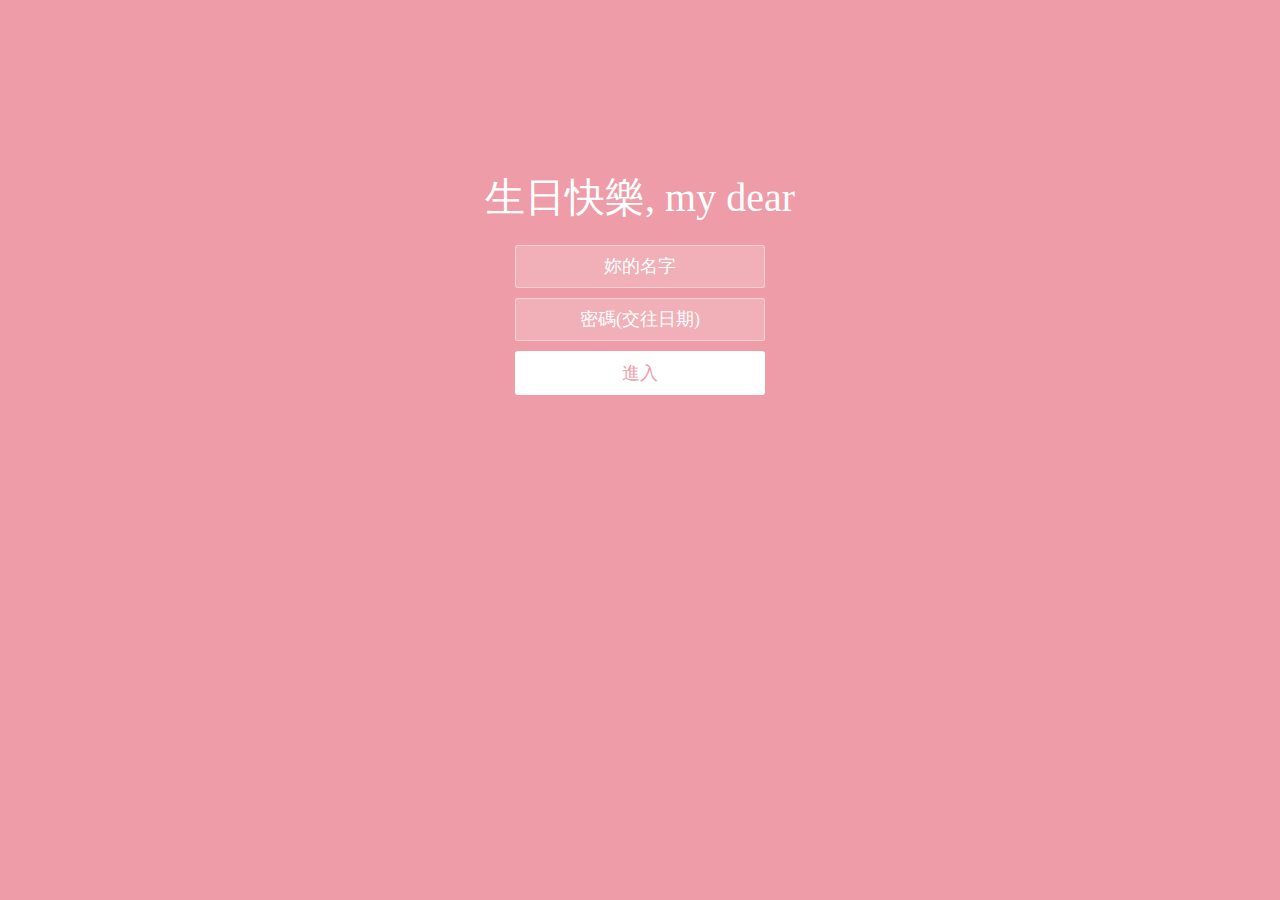
<file: index.html>
<!doctype html>
<html lang="zh">
<head>
<meta charset="UTF-8">
<meta http-equiv="X-UA-Compatible" content="IE=edge,chrome=1"> 
<meta name="viewport" content="width=device-width, initial-scale=1.0">
<title>Happy Birthday</title>
<link rel="stylesheet" type="text/css" href="css/styles.css">
</head>
<body>
<div class="htmleaf-container">
	<div class="wrapper">
		<div class="container">
			<h1>生日快樂, my dear</h1>
			
			<form class="form">
				<input id="userName" name="userName" type="text" placeholder="妳的名字">
				<input id="pwd" name="pwd" type="password" placeholder="密碼(交往日期)">
				<button type="submit" id="login-button">進入</button>
			</form>
		</div>
		
		<ul class="bg-bubbles">
			<li></li>
			<li></li>
			<li></li>
			<li></li>
			<li></li>
			<li></li>
			<li></li>
			<li></li>
			<li></li>
			<li></li>
		</ul>
	</div>
</div>

<script src="js/jquery-2.1.1.min.js" type="text/javascript"></script>
<script src="js/jquery-1.8.4.min.js" type="text/javascript"></script>

</body>
</html>
</file>
<file: css/styles.css>
* {
  box-sizing: border-box;
  margin: 0;
  padding: 0;
  font-weight: 300;
}
body {
  font-family:"Microsoft YaHei";
  color: white;
  font-weight: 300;
}
body ::-webkit-input-placeholder {
  /* WebKit browsers */
  font-family:"Microsoft YaHei";
  color: white;
  font-weight: 300;
}
body :-moz-placeholder {
  /* Mozilla Firefox 4 to 18 */
  font-family:"Microsoft YaHei";
  color: white;
  opacity: 1;
  font-weight: 300;
}
body ::-moz-placeholder {
  /* Mozilla Firefox 19+ */
  font-family:"Microsoft YaHei";
  color: white;
  opacity: 1;
  font-weight: 300;
}
body :-ms-input-placeholder {
  /* Internet Explorer 10+ */
  font-family:"Microsoft YaHei";
  color: white;
  font-weight: 300;
}
.wrapper {
  background: #ee9ca7;
  background: -webkit-linear-gradient(top left, #ee9ca7 0%, #ee9ca7 100%);
  background: linear-gradient(to bottom right, #ee9ca7 0%, #ee9ca7 100%);
  background-color:rgba(255,255,255,0.9);
  position: absolute;
  top:0;
  left: 0;
  width: 100%;
  height: 100%;
  overflow: hidden;

}

.wrapper.form-success .container h1 {
  -webkit-transform: translateY(85px);
      -ms-transform: translateY(85px);
          transform: translateY(85px);
}
.container {
  max-width: 600px;
  margin: 0 auto;
  margin-top: 7%;
  padding: 80px 0;
  height: 400px;
  text-align: center;
}
.container h1 {
  font-size: 40px;
  -webkit-transition-duration: 1s;
          transition-duration: 1s;
  -webkit-transition-timing-function: ease-in-put;
          transition-timing-function: ease-in-put;
  font-weight: 200;
}
form {
  padding: 20px 0;
  position: relative;
  z-index: 2;
}
form input {
  -webkit-appearance: none;
     -moz-appearance: none;
          appearance: none;
  outline: 0;
  border: 1px solid rgba(255, 255, 255, 0.4);
  background-color: rgba(255, 255, 255, 0.2);
  width: 250px;
  border-radius: 3px;
  padding: 10px 15px;
  margin: 0 auto 10px auto;
  display: block;
  text-align: center;
  font-family: "Microsoft YaHei";
  font-size: 18px;
  color: white;
  -webkit-transition-duration: 0.25s;
          transition-duration: 0.25s;
  font-weight: 300;
}
form input:hover {
  background-color: rgba(255, 255, 255, 0.4);
}
form input:focus {
  background-color: white;
  width: 300px;
  color: #ee9ca7;
}
form button {
  -webkit-appearance: none;
     -moz-appearance: none;
          appearance: none;
  outline: 0;
  background-color: white;
  font-family: "Microsoft YaHei";
  border: 0;
  padding: 10px 15px;
  color: #ee9ca7;
  border-radius: 3px;
  width: 250px;
  cursor: pointer;
  font-size: 18px;
  -webkit-transition-duration: 0.25s;
          transition-duration: 0.25s;
}
form button:hover {
  background-color: #f5f7f9;
}
.bg-bubbles {
  position: absolute;
  top: 0;
  left: 0;
  width: 100%;
  height: 100%;
  z-index: 1;
}
.bg-bubbles li {
  position: absolute;
  list-style: none;
  display: block;
  width: 40px;
  height: 40px;
  background-color: rgba(255, 255, 255, 0.15);
  bottom: -160px;
  -webkit-animation: square 30s infinite;
  animation: square 30s infinite;
  -webkit-transition-timing-function: linear;
  transition-timing-function: linear;
}
.bg-bubbles li:nth-child(1) {
  left: 10%;
}
.bg-bubbles li:nth-child(2) {
  left: 20%;
  width: 80px;
  height: 80px;
  -webkit-animation-delay: 2s;
          animation-delay: 2s;
  -webkit-animation-duration: 17s;
          animation-duration: 17s;
}
.bg-bubbles li:nth-child(3) {
  left: 25%;
  -webkit-animation-delay: 4s;
          animation-delay: 4s;
}
.bg-bubbles li:nth-child(4) {
  left: 40%;
  width: 60px;
  height: 60px;
  -webkit-animation-duration: 22s;
          animation-duration: 22s;
  background-color: rgba(255, 255, 255, 0.25);
}
.bg-bubbles li:nth-child(5) {
  left: 70%;
}
.bg-bubbles li:nth-child(6) {
  left: 80%;
  width: 120px;
  height: 120px;
  -webkit-animation-delay: 3s;
          animation-delay: 3s;
  background-color: rgba(255, 255, 255, 0.2);
}
.bg-bubbles li:nth-child(7) {
  left: 32%;
  width: 160px;
  height: 160px;
  -webkit-animation-delay: 7s;
          animation-delay: 7s;
}
.bg-bubbles li:nth-child(8) {
  left: 55%;
  width: 20px;
  height: 20px;
  -webkit-animation-delay: 15s;
          animation-delay: 15s;
  -webkit-animation-duration: 40s;
          animation-duration: 40s;
}
.bg-bubbles li:nth-child(9) {
  left: 25%;
  width: 10px;
  height: 10px;
  -webkit-animation-delay: 2s;
          animation-delay: 2s;
  -webkit-animation-duration: 40s;
          animation-duration: 40s;
  background-color: rgba(255, 255, 255, 0.3);
}
.bg-bubbles li:nth-child(10) {
  left: 90%;
  width: 160px;
  height: 160px;
  -webkit-animation-delay: 11s;
          animation-delay: 11s;
}
@-webkit-keyframes square {
  0% {
    -webkit-transform: translateY(0);
            transform: translateY(0);
  }
  100% {
    -webkit-transform: translateY(-900px) rotate(600deg);
            transform: translateY(-900px) rotate(600deg);
  }
}
@keyframes square {
  0% {
    -webkit-transform: translateY(0);
            transform: translateY(0);
  }
  100% {
    -webkit-transform: translateY(-900px) rotate(600deg);
            transform: translateY(-900px) rotate(600deg);
  }
}
</file>
